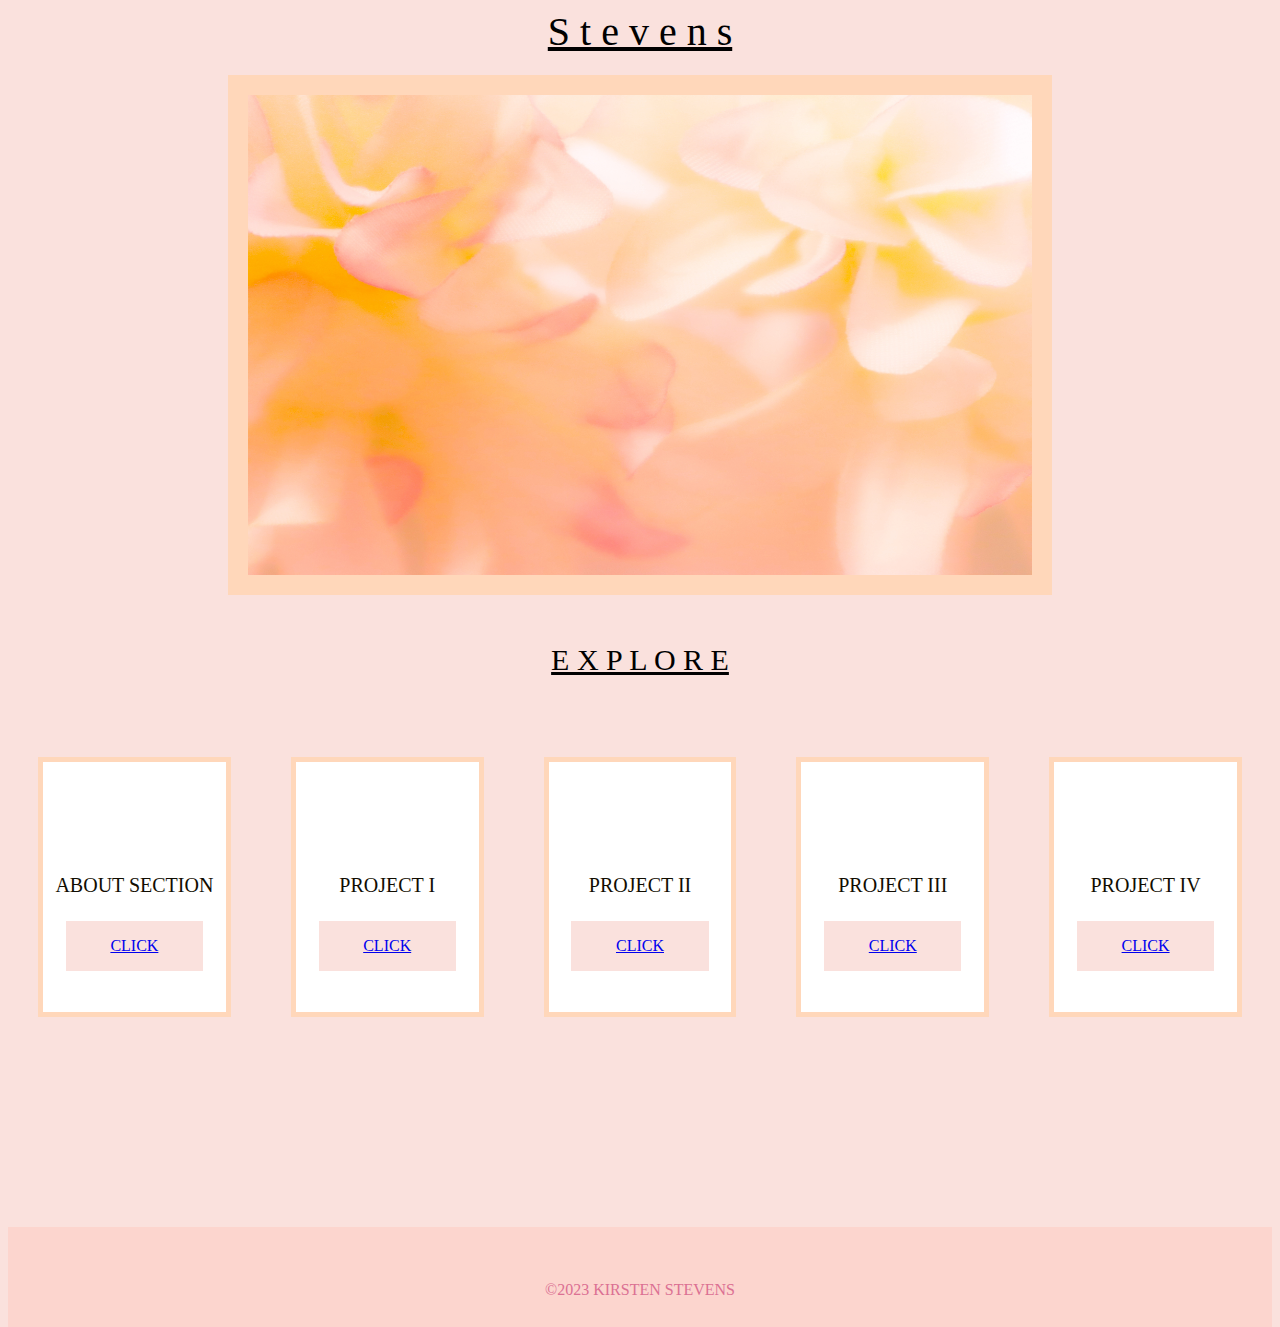
<file: index.html>
<!DOCTYPE html>
<head>
<meta charset="utf-8">
<meta name="viewport" content="width=device-width, initial-scale=1">
<title> Welcome to My Portfolio </title>
<header>S t e v e n s</header>
<link rel="stylesheet" type="text/css" href="port.css">
</head>
<body>

    <div class="container">
        <img src="flower.jpeg" height="480px" width="100%"></img>
    </div>

    <br>

    <div class="Subsectionhead"> <p> E X P L O R E </p></div>

    <div class="container2">

        <div class="row">
         
        <div class="col">
            <BR>
            <BR>
            <BR>
            <BR>
            <p>ABOUT SECTION</p>

            <button class="links">
                <a href="Aboutme.html"> CLICK</a>
                </button>
        
        </div>

        <div class="col">
            <BR>
            <BR>
            <BR>
            <BR>
            <p> PROJECT I</p>

            <button class="links">
                <a href="project1.html"> CLICK</a>
                </button>
        
        </div>

        <div class="col">
            <BR>
            <BR>
            <BR>
            <BR>
            <p> PROJECT II </p>
            <button class="links">
                <a href="project2.html"> CLICK</a>
                </button>
        
        </div>

        <div class="col">
            <BR>
            <BR>
            <BR>
            <BR>
            <p> PROJECT III</p>

            <button class="links">
                <a href="project3.html"> CLICK</a>
                </button>
        
        </div>

        <div class="col">
            <BR>
            <BR>
            <BR>
            <BR>
             <p> PROJECT IV</p>

             <button class="links">
                <a href="project4.html"> CLICK</a>
                </button>
        
        </div>
        




        </div>
        </div>


    <div class="footer"> <br> <br> <br> ©2023 KIRSTEN STEVENS</div>
















</body>
</html>
</file>
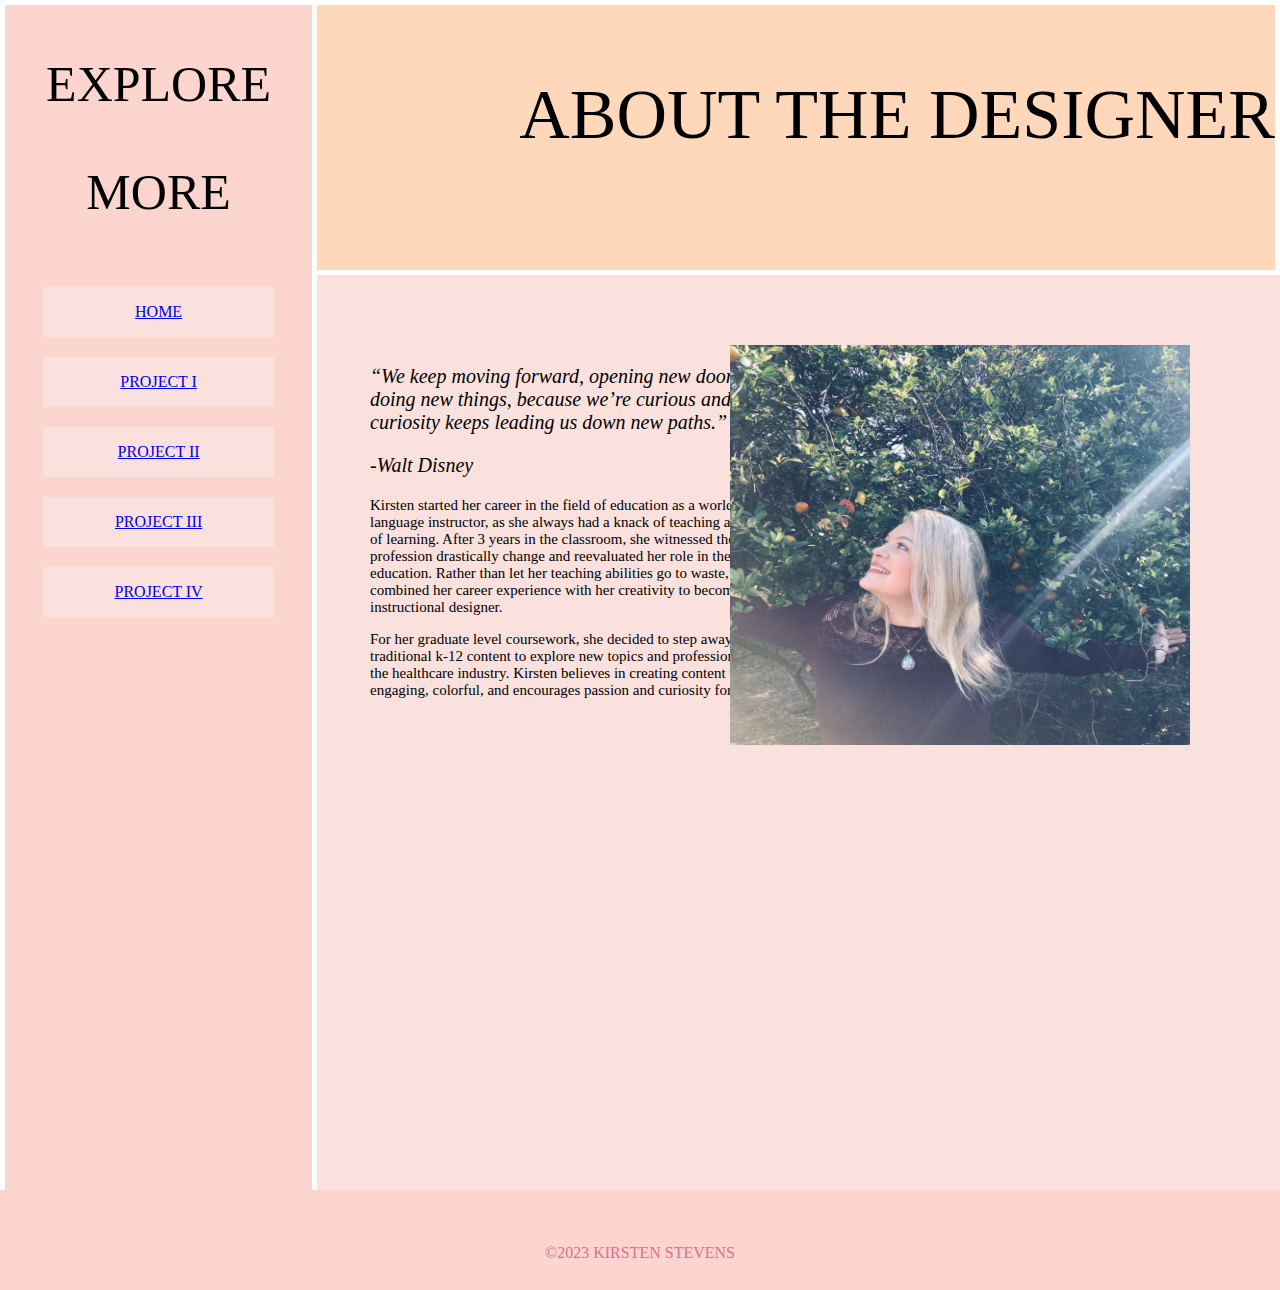
<file: Aboutme.html>
<!DOCTYPE html>
<head>
<meta charset="utf-8">
<meta name="viewport" content="width=device-width, initial-scale=1">
<title>About Me </title>
<link rel="stylesheet" type="text/css" href="pages.css">
</head>
<body>
    
    <div class="container1">
        <p> ABOUT THE DESIGNER</p>
    </div>

    <div class="container2">
        <p> EXPLORE</p>
        <P> MORE</P>
        <button class="links">
        <a href="index.html"> HOME</a>
        </button>
        <br>
       
     <button class="links">
     <a href="project1.html"> PROJECT I</a>
    </button>
    <br>
    <button class="links">
    <a href="project2.html"> PROJECT II</a>
    </button>
    <br>
    <button class="links">
     <a href="project3.html"> PROJECT III</a>
     </button>
    <br>
    <button class="links">
    <a href="project4.html"> PROJECT IV</a>
    </button>
    <br>
    <br>
    </div>

    <div class="container3">

        <div class="quote">
            <p>“We keep moving forward, opening new doors, and doing new things, because we’re curious and curiosity keeps leading us down new paths.”</p>
            <p> -Walt Disney</p>
        </div>

    <p>Kirsten started her career in the field of education as a world language instructor, as she always had a knack of teaching and love of learning.
        After 3 years in the classroom, she witnessed the teaching profession drastically change and reevaluated her role in the field of education. Rather than let her teaching abilities go to waste, she combined her career experience with her creativity to become an instructional designer. </p>
    
    <p>For her graduate level coursework, she decided to step away from traditional k-12 content to explore new topics and professions such as the healthcare industry. Kirsten believes in creating content that is engaging, colorful, and encourages passion and curiosity for learning.</p>
    </div>

    <div class="container4">

        <img src="aboutme.jpeg" height="400px" width="460px">
    </div>




    <div class="footer"> <br> <br> <br> ©2023 KIRSTEN STEVENS</div>


</body>
</html>
</file>
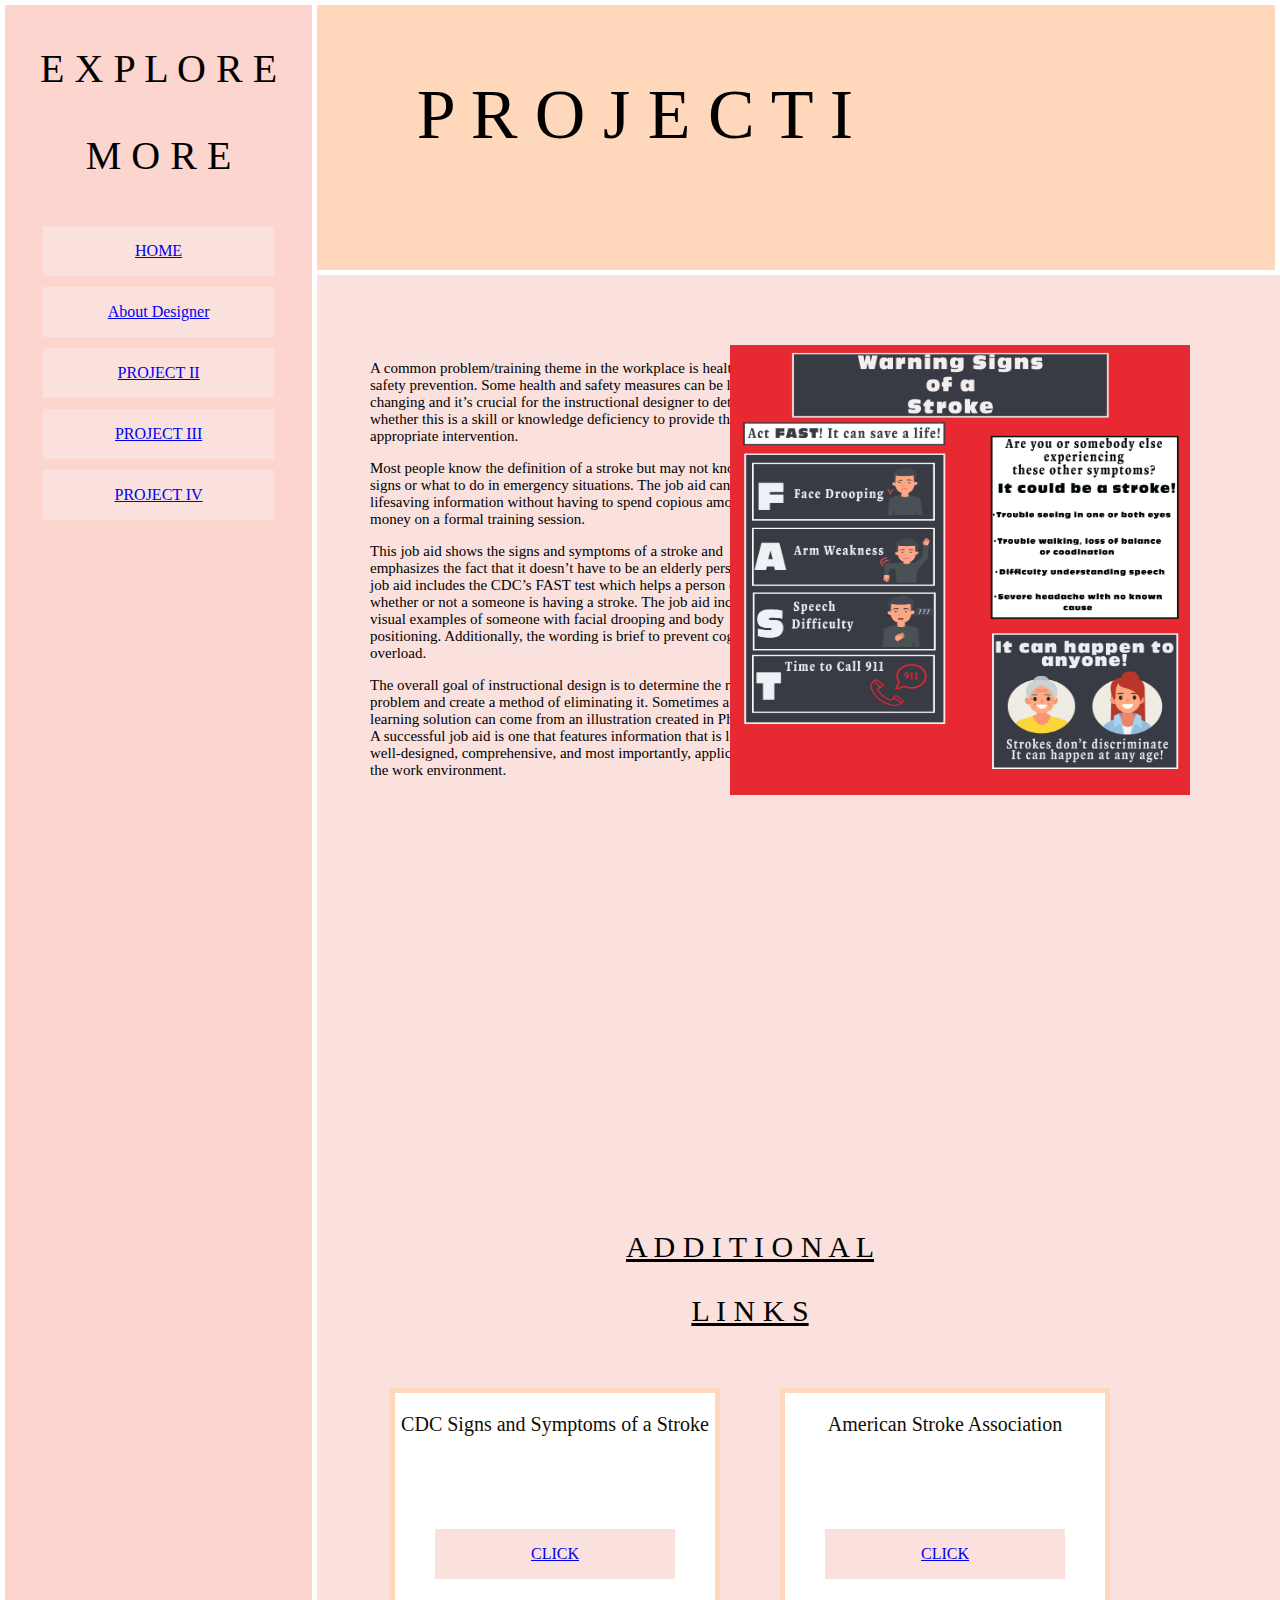
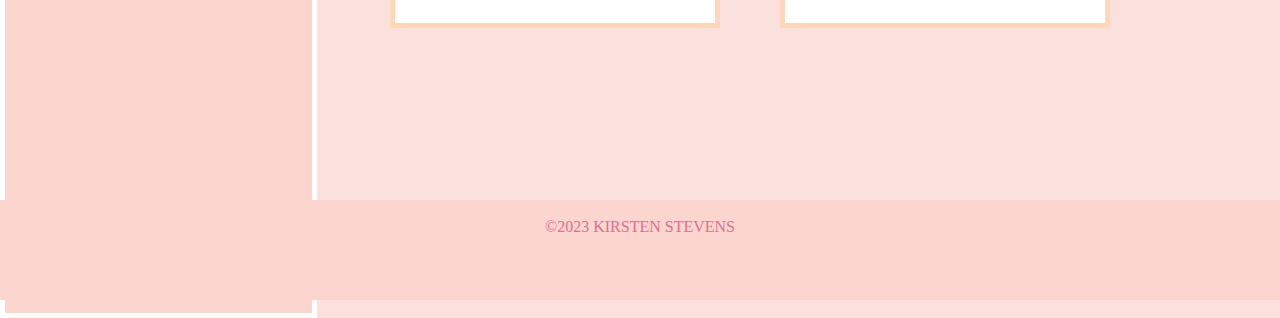
<file: project1.html>
<!DOCTYPE html>
<head>
<meta charset="utf-8">
<meta name="viewport" content="width=device-width, initial-scale=1">
<title>Project I </title>
<link rel="stylesheet" type="text/css" href="projects.css">
</head>
<body>
    
    <div class="container1">
        <p> P R O J E C T I</p>
    </div>

    <div class="container2">
        <p> E X P L O R E</p>
        <P> M O R E</P>
        <button class="links">
        <a href="index.html"> HOME</a>
        </button>
        <br>
       
     <button class="links">
     <a href="Aboutme.html"> About Designer</a>
    </button>
    <br>
    <button class="links">
    <a href="project2.html"> PROJECT II</a>
    </button>
    <br>
    <button class="links">
     <a href="project3.html"> PROJECT III</a>
     </button>
    <br>
    <button class="links">
    <a href="project4.html"> PROJECT IV</a>
    </button>
    <br>
    <br>
    </div>

    <div class="container3">
    <p>A common problem/training theme in the workplace is health and safety prevention. Some health and safety measures can be life changing and it’s crucial for the instructional designer to determine whether this is a skill or knowledge deficiency to provide the appropriate intervention. </p>

    <p> Most people know the definition of a stroke but may not know all the signs or what to do in emergency situations. The job aid can provide lifesaving information without having to spend copious amounts of money on a formal training session.</p>

    <p> This job aid shows the signs and symptoms of a stroke and emphasizes the fact that it doesn’t have to be an elderly person. The job aid includes the CDC’s FAST test which helps a person determine whether or not a someone is having a stroke. The job aid includes visual examples of someone with facial drooping and body positioning. Additionally, the wording is brief to prevent cognitive overload. </p>

    <p>The overall goal of instructional design is to determine the root of the problem and create a method of eliminating it. Sometimes a simple learning solution can come from an illustration created in Photoshop. A successful job aid is one that features information that is legible, well-designed, comprehensive, and most importantly, applicable to the work environment. </p>
    </div>


    <div class="container4">

        <img src="Signs of Stroke.jpg" height="450px" width="460px">
    </div>


    
<div class="container5">
    <div class="Subsectionhead"><p> A D D I T I O N A L</p> <p> L I N K S</p></div>

    <div class="row">
         
        <div class="col">
        <p> CDC Signs and Symptoms of a Stroke</p>
        <br>
        <br>
        <br>
        <button class="links">
            <a href="https://www.cdc.gov/stroke/signs_symptoms.htm"> CLICK</a>
            </button>
        </div>
         
    <div class="col">
    <p> American Stroke Association</p>
    <br>
    <br>
    <br>
    <button class="links">
    <a href="https://www.stroke.org/en/about-stroke/stroke-symptoms"> CLICK</a>
    </button>    </div>
</div>
</div>

    <div class="footer">  <br> ©2023 KIRSTEN STEVENS</div>


</body>
</html>
</file>
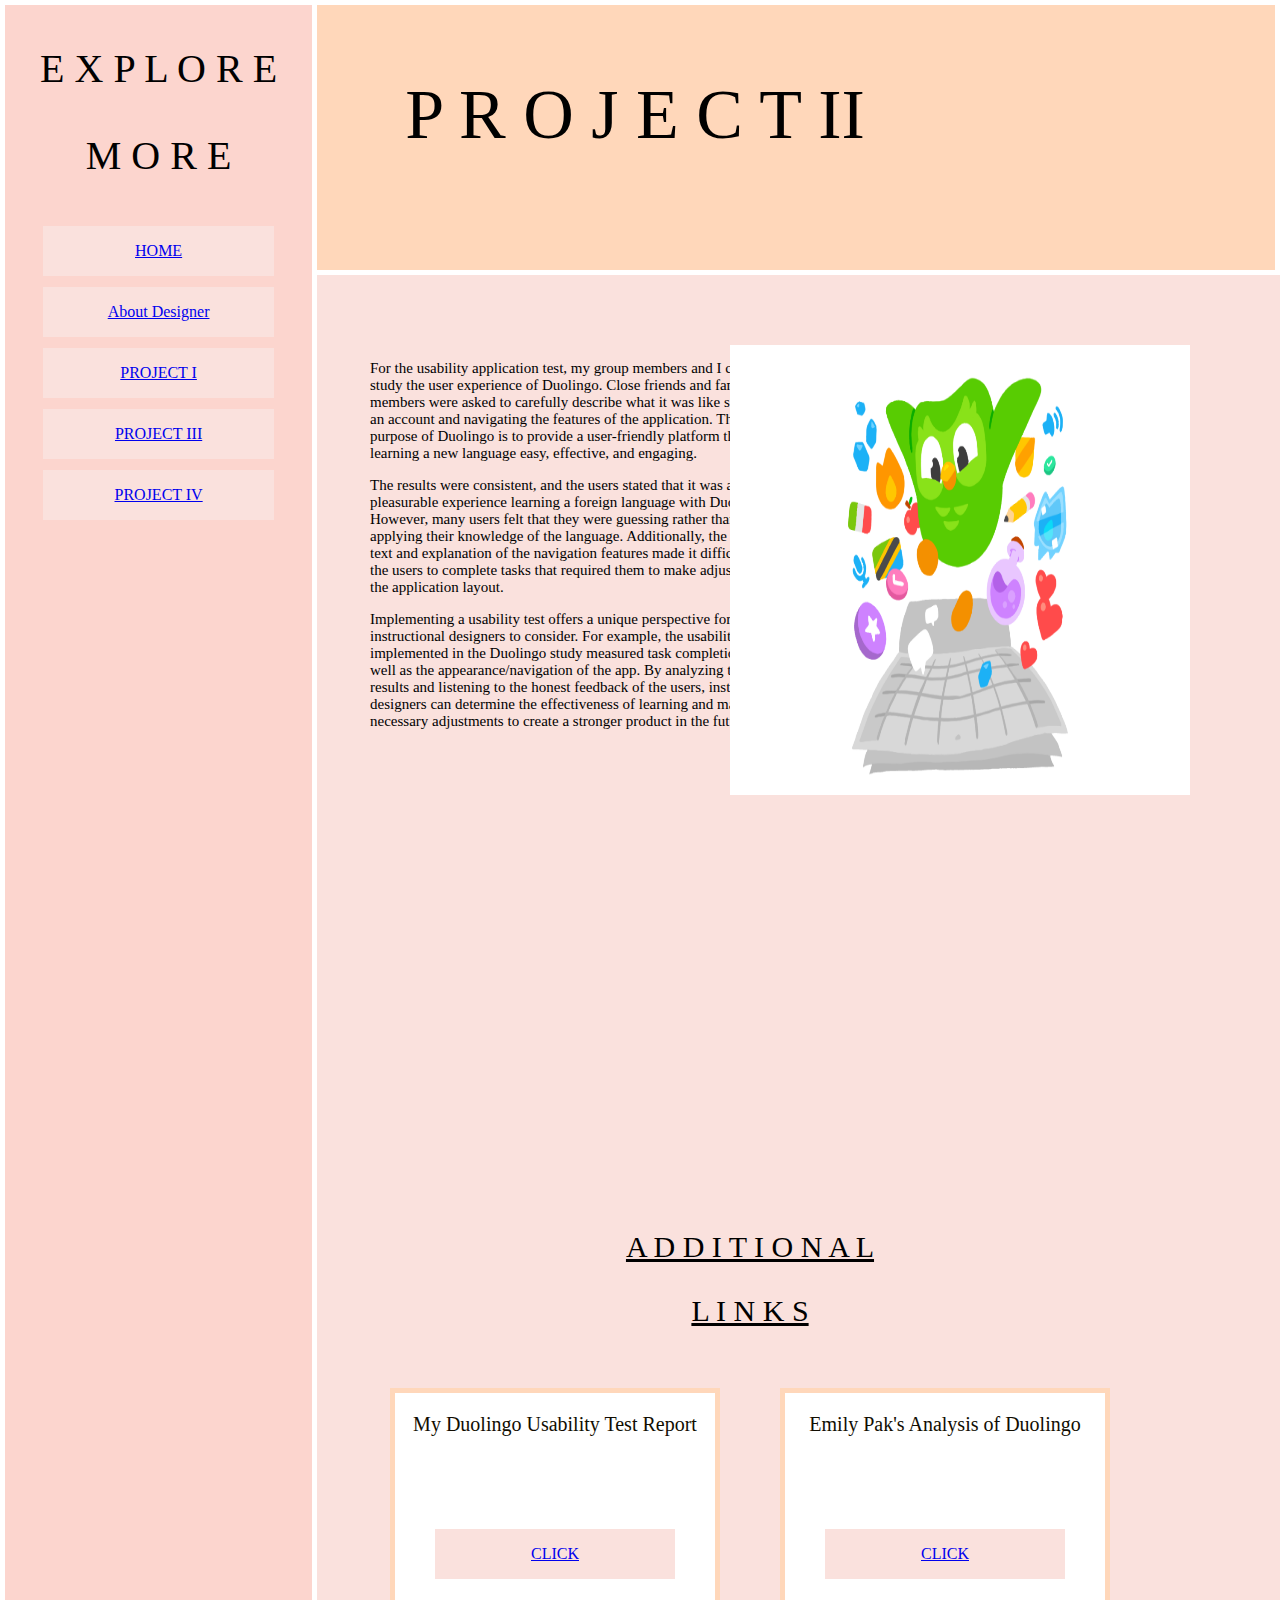
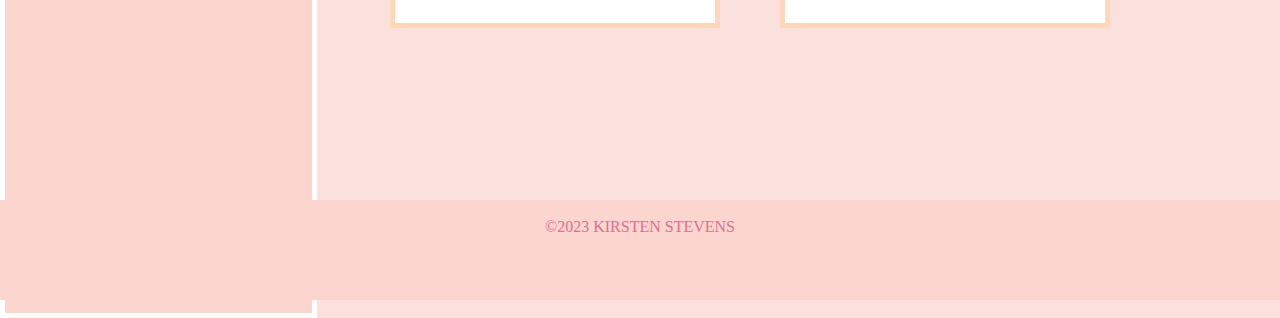
<file: project2.html>
<!DOCTYPE html>
<head>
<meta charset="utf-8">
<meta name="viewport" content="width=device-width, initial-scale=1">
<title>Project II </title>
<link rel="stylesheet" type="text/css" href="projects.css">
</head>
<body>
    
    <div class="container1">
        <p> P R O J E C T II</p>
    </div>

    <div class="container2">
        <p> E X P L O R E</p>
        <P> M O R E</P>
        <button class="links">
        <a href="index.html"> HOME</a>
        </button>
        <br>
       
     <button class="links">
     <a href="Aboutme.html"> About Designer </a>
    </button>
    <br>
    <button class="links">
    <a href="project1.html"> PROJECT I</a>
    </button>
    <br>
    <button class="links">
     <a href="project3.html"> PROJECT III</a>
     </button>
    <br>
    <button class="links">
    <a href="project4.html"> PROJECT IV</a>
    </button>
    <br>
   
    </div>

    <div class="container3">
    <p>For the usability application test, my group members and I chose to study the user experience of Duolingo. Close friends and family members were asked to carefully describe what it was like setting up an account and navigating the features of the application.  The purpose of Duolingo is to provide a user-friendly platform that makes learning a new language easy, effective, and engaging.</p>


    <p>The results were consistent, and the users stated that it was a pleasurable experience learning a foreign language with Duolingo. However, many users felt that they were guessing rather than applying their knowledge of the language. Additionally, the lack of text and explanation of the navigation features made it difficult for the users to complete tasks that required them to make adjustments to the application layout. </p>

    <p>Implementing a usability test offers a unique perspective for instructional designers to consider. For example, the usability test implemented in the Duolingo study measured task completion time as well as the appearance/navigation of the app. By analyzing these results and listening to the honest feedback of the users, instructional designers can determine the effectiveness of learning and make the necessary adjustments to create a stronger product in the future. </p>

    </div>

    <div class="container4">

        <img src="duolingo.png" height="450px" width="460px">
    </div>


    
<div class="container5">
    <div class="Subsectionhead"><p> A D D I T I O N A L</p> <p> L I N K S</p></div>

    <div class="row">
         
        <div class="col">
        <p> My Duolingo Usability Test Report</p>
        <br>
        <br>
        <br>
        <button class="links">
            <a href="https://usfedu-my.sharepoint.com/:w:/g/personal/jfreeland_usf_edu/EdIvJaF9EThOm96crMel9usBYb6wmy9q8oNcSyW3bLp6Sw?e=Rq2fPg"> CLICK</a>
            </button>
        </div>
         
    <div class="col">
    <p> Emily Pak's Analysis of Duolingo</p>
    <br>
    <br>
    <br>
    <button class="links">
    <a href="https://uxdesign.cc/duolingos-usability-analyzed-6bb44b0f2366"> CLICK</a>
    </button>    </div>
</div>
</div>

    <div class="footer">  <br> ©2023 KIRSTEN STEVENS</div>


</body>
</html>
</file>
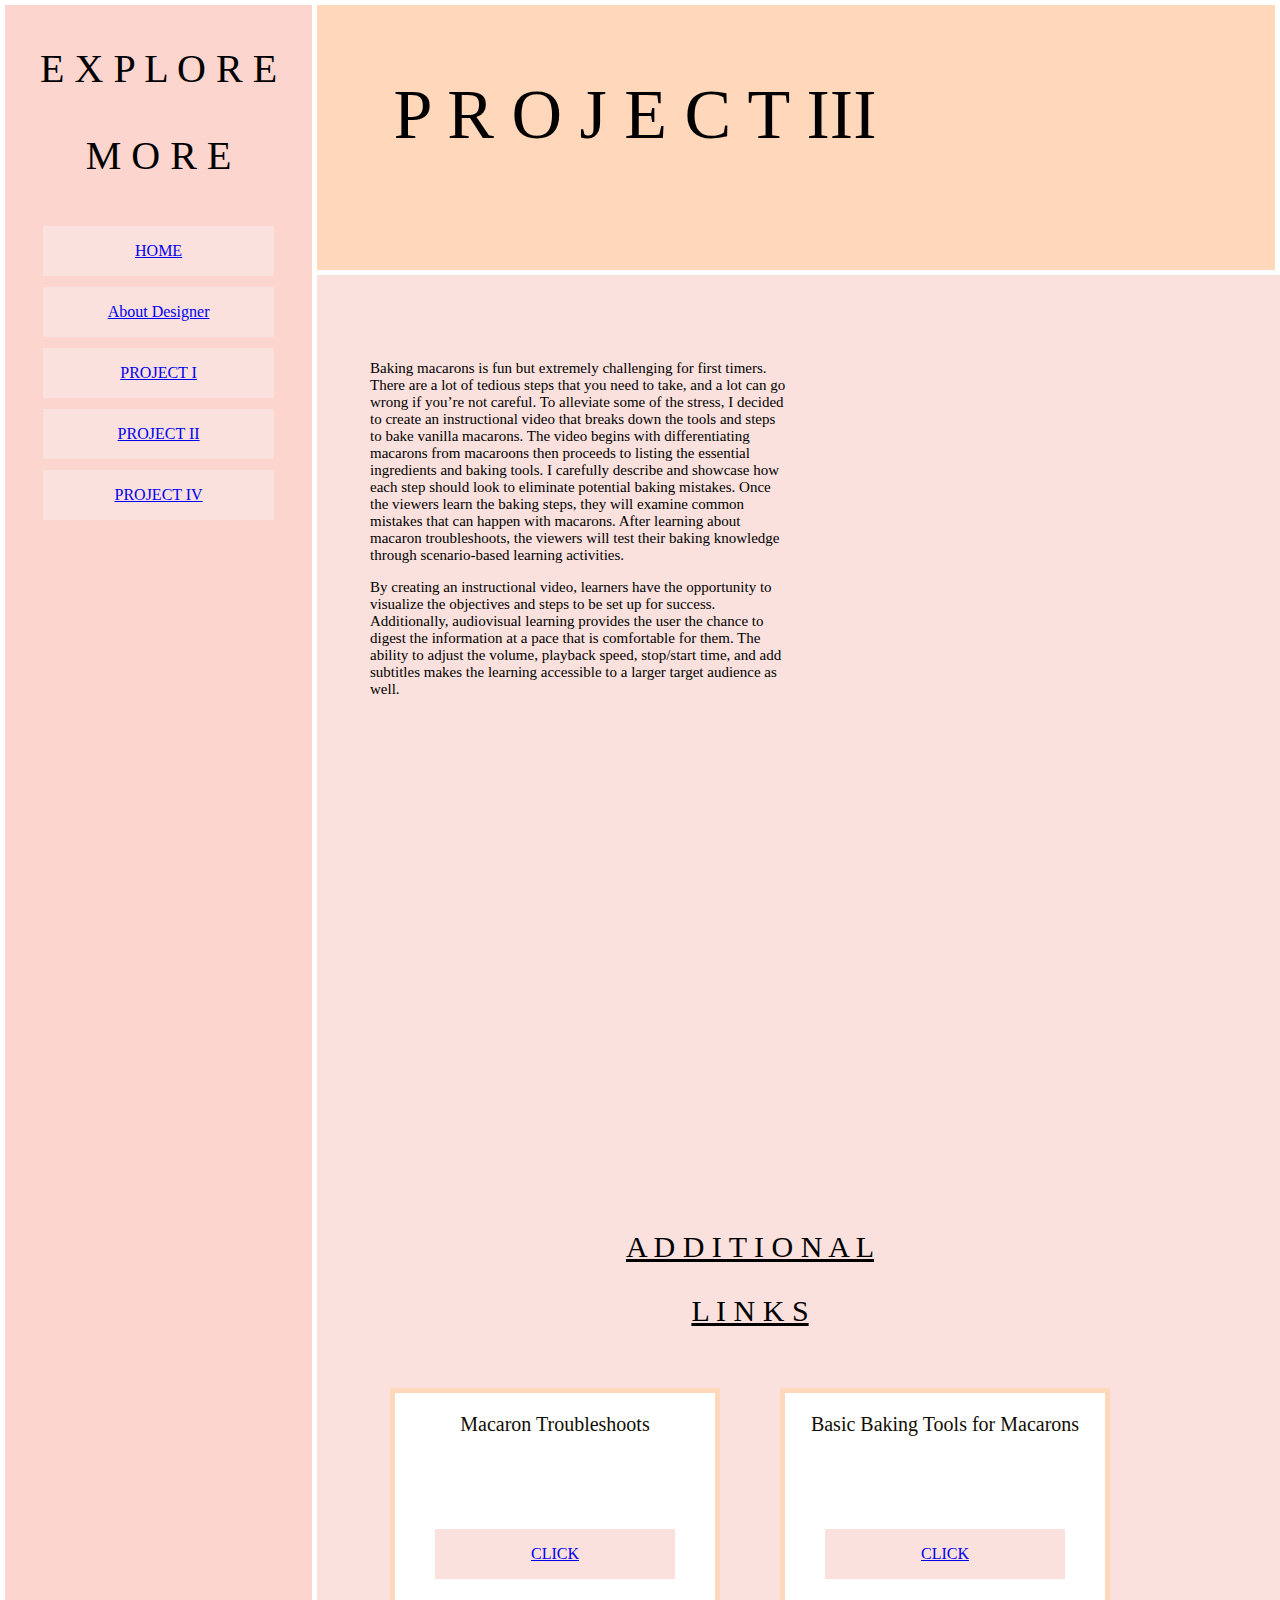
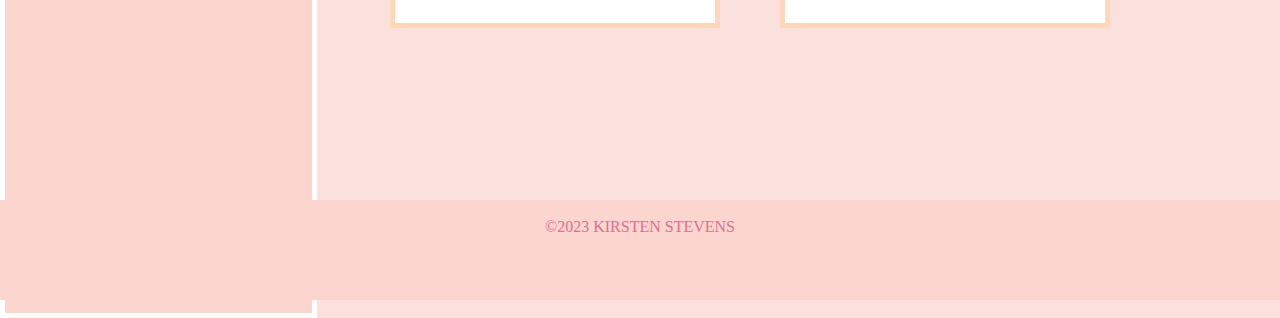
<file: project3.html>
<!DOCTYPE html>
<head>
<meta charset="utf-8">
<meta name="viewport" content="width=device-width, initial-scale=1">
<title>Project III </title>
<link rel="stylesheet" type="text/css" href="projects.css">
</head>
<body>
    
    <div class="container1">
        <p> P R O J E C T III</p>
    </div>

    <div class="container2">
        <p> E X P L O R E</p>
        <P> M O R E</P>
        <button class="links">
        <a href="index.html"> HOME</a>
        </button>
        <br>
       
     <button class="links">
     <a href="Aboutme.html"> About Designer </a>
    </button>
    <br>
    <button class="links">
    <a href="project1.html"> PROJECT I</a>
    </button>
    <br>
    <button class="links">
     <a href="project2.html"> PROJECT II</a>
     </button>
    <br>
    <button class="links">
    <a href="project4.html"> PROJECT IV</a>
    </button>
    <br>
    <br>
    </div>

    <div class="container3">
   <p>Baking macarons is fun but extremely challenging for first timers. There are a lot of tedious steps that you need to take, and a lot can go wrong if you’re not careful.  To alleviate some of the stress, I decided to create an instructional video that breaks down the tools and steps to bake vanilla macarons. The video begins with differentiating macarons from macaroons then proceeds to listing the essential ingredients and baking tools. I carefully describe and showcase how each step should look to eliminate potential baking mistakes. Once the viewers learn the baking steps, they will examine common mistakes that can happen with macarons. After learning about macaron troubleshoots, the viewers will test their baking knowledge through scenario-based learning activities. </p>

   <p>By creating an instructional video, learners have the opportunity to visualize the objectives and steps to be set up for success. Additionally, audiovisual learning provides the user the chance to digest the information at a pace that is comfortable for them. The ability to adjust the volume, playback speed, stop/start time, and add subtitles makes the learning accessible to a larger target audience as well. </p>
   </div>
    <div class="container4">
        <iframe width="450" height="460" src="https://www.youtube.com/embed/9vnoEYpqHp4" title="YouTube video player" frameborder="0" allow="accelerometer; autoplay; clipboard-write; encrypted-media; gyroscope; picture-in-picture; web-share" allowfullscreen></iframe>
    </div>


    
<div class="container5">
    <div class="Subsectionhead"><p> A D D I T I O N A L</p> <p> L I N K S</p></div>

    <div class="row">
         
        <div class="col">
        <p> Macaron Troubleshoots</p>
        <br>
        <br>
        <br>
        <button class="links">
        <a href="https://www.piesandtacos.com/macaron-troubleshooting/"> CLICK</a>
        </button>   </div>
         
    <div class="col">
    <p> Basic Baking Tools for Macarons</p>
    <br>
    <br>
    <br>
    <button class="links">
    <a href="https://www.bakesandblunders.com/basic-tools-you-need-to-make-macarons/"> CLICK</a>
    </button>    </div>
</div>
</div>

    <div class="footer">  <br> ©2023 KIRSTEN STEVENS</div>


</body>
</html>
</file>
<file: port.css>
/* css style sheet for my Responsive Shell (Final Exam)*/ 	
header{
	font-family: Griffon Light;
	color:black;
	text-align: center;
	text-decoration: underline;
	font-size:40px;
}





body{
background-color:#fae1dd;
}

.container {
    position: relative;
    width: 62%;
    margin-top:20px;
	margin-left: auto;
	margin-right: auto;
	height: 480px;
	background-color: #FFFFFF;
    border-color:#ffd7ba;
    border-style:solid;
    border-width:20px;
}

.Subsectionhead{
    position:relative;
    font-family: Griffon Light;
	color:black;
	text-align: center;
	text-decoration: underline;
	font-size:30px;

}

.container2{
    position:relative;
    height:300px;
    width:100%;
    background-color:none;
    bottom:-20px;
    left:0px;
}

.row {
    display: flex;
  }
  
  .col {
      margin: 30px;
      height: 250px;
      width:390px;
      background-color:#FFFFFF;
      border: 5px solid #ffd7ba;
      font-size:20px;
      text-align: center;
      font-family: Griffon Light;
      color:#110D01;
  }


  
 

  .links{
    text-align: center;
    font-family: Griffon Light;
    background-color: none;
}
  



.footer {
    position: relative;
	height:100px;
    width: 100%;
    background-color: #fcd5ce;
    font-family: Griffon Light;
    color:palevioletred;
    text-align: center;
    bottom:-220px;
}

.links:hover {
    background-color: palevioletred;
    color: white;
    font-family: Griffon Light;
  }

  .links{
    text-align: center;
    font-family: Griffon Light;
    background-color: none;
    background-color:#fae1dd ; 
    border: none;
    color: white;
    padding: 16px 32px;
    text-decoration: none;
    display: inline-block;
    font-size: 16px;
    margin: 4px 2px;
    transition-duration: 0.4s;
    cursor: pointer;
    font-family: Griffon Light;
    width:75%;
}
</file>
<file: pages.css>
/* css style sheet for my Responsive Shell (Final Exam)*/ 	
.container1{
    position:absolute;
    top:0px;
    right:0px;
    height:265px;
    background-color: #ffd7ba;
    width:100%;
    font-family: Griffon Light;
	color:black;
	text-align: right;
	font-size:70px;
    border: 5px solid white;
}

body{
    background-color:#fae1dd ;
}

.container2{
    position: absolute;
    top:0px;
    left:0px;
    height:135%;
    background-color:#fcd5ce;
    width:24%;
    border: 5px solid white;
    font-family: Griffon Light;
	color:black;
	text-align: center;
	font-size:50px;
}

.container3{
position:absolute;
top:345px;
left:370px;
height:515px;
width:420px;
background-color: none;
font-family: Griffon Light;
color:black;
font-size:15px;

}


.container4{
position:absolute;
top:345px;
right:20px;
height:390px;
width:530px;
background-color: none;
font-family: Griffon Light;
color:black;
font-size:10px;

}

.quote{
font-family: Griffon Bold;
color:black;
font-style: italic;
font-size: 20px;
}

.footer {
    position: absolute;
	height:100px;
    width: 100%;
    right:0px;
    background-color: #fcd5ce;
    font-family: Griffon Light;
    color:palevioletred;
    text-align: center;
    bottom:-390px;
}

  

  .links:hover {
    background-color: palevioletred;
    color: white;
    font-family: Griffon Light;
  }

  .links{
    text-align: center;
    font-family: Griffon Light;
    background-color: none;
    background-color:#fae1dd ; 
    border: none;
    color: white;
    padding: 16px 32px;
    text-decoration: none;
    display: inline-block;
    font-size: 16px;
    margin: 4px 2px;
    transition-duration: 0.4s;
    cursor: pointer;
    font-family: Griffon Light;
    width:75%;
}


.row {
    display: flex;
  }
  
  .col {
      margin: 30px;
      height: 250px;
      width:320px;
      background-color:#FFFFFF;
      border: 5px solid #ffd7ba;
      font-size:20px;
      text-align: center;
      font-family: Griffon Light;
      color:#110D01;
  }
</file>
<file: projects.css>
/* css style sheet for my Responsive Shell (Final Exam)*/ 	
.container1{
    position:absolute;
    top:0px;
    right:0px;
    height:265px;
    background-color: #ffd7ba;
    width:100%;
    font-family: Griffon Light;
	color:black;
	text-align: center;
	font-size:70px;
    border: 5px solid white;
}

body{
    background-color:#fae1dd ;
}

.container2{
    position: absolute;
    top:0px;
    left:0px;
    height:212%;
    background-color:#fcd5ce;
    width:24%;
    border: 5px solid white;
    font-family: Griffon Light;
	color:black;
	text-align: center;
	font-size:40px;
}

.container3{
position:absolute;
top:345px;
left:370px;
height:515px;
width:420px;
background-color: none;
font-family: Griffon Light;
color:black;
font-size:15px;

}


.container4{
position:absolute;
top:345px;
right:20px;
height:390px;
width:530px;
background-color: none;
font-family: Griffon Light;
color:black;
font-size:10px;

}

.container5{
    position: absolute;
	height:300px;
    width: 500;
    right:140px;
    background-color: none;
    font-family: Griffon Light;
    color:black;
    text-align: center;
    bottom:-600px;
    font-size:30px;
}



.Subsectionhead{
    position:relative;
    font-family: Griffon Light;
	color:black;
	text-align: center;
	text-decoration: underline;
	font-size:30px;

}

.row {
    display: flex;
  }
  
  .col {
      margin: 30px;
      height: 230px;
      width:320px;
      background-color:#FFFFFF;
      border: 5px solid #ffd7ba;
      font-size:20px;
      text-align: center;
      font-family: Griffon Light;
      color:#110D01;
      text-decoration: none;
  }


.footer {
    position: absolute;
	height:100px;
    width: 100%;
    right:0px;
    background-color: #fcd5ce;
    font-family: Griffon Light;
    color:palevioletred;
    text-align: center;
    bottom:-1000px;
}

  

  .links:hover {
    background-color: palevioletred;
    color: white;
    font-family: Griffon Light;
  }

  .links{
    text-align: center;
    font-family: Griffon Light;
    background-color: none;
    background-color:#fae1dd ; 
    border: none;
    color: white;
    padding: 16px 32px;
    text-decoration: none;
    display: inline-block;
    font-size: 16px;
    margin: 4px 2px;
    transition-duration: 0.4s;
    cursor: pointer;
    font-family: Griffon Light;
    width:75%;
}
</file>
